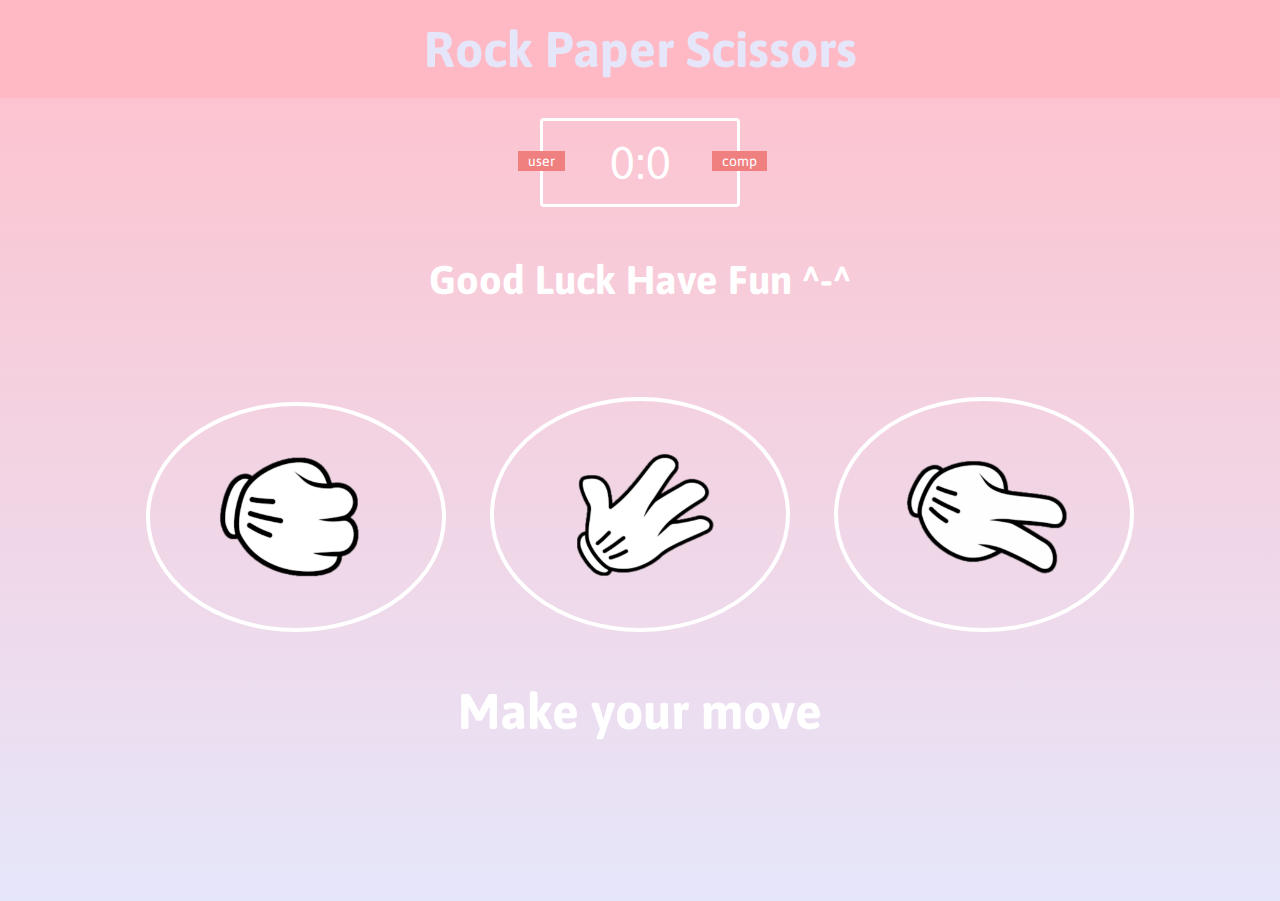
<file: index.html>
<!DOCTYPE html>
        <html>
            <head>
        <meta charset="UTF-8">
        <meta name="viewport" content="width=device-width, initial-scale=1.0">
        <title>Rock Paper Scissors Game</title>
        <link rel="stylesheet" href="style.css">
    </head>
    <body>
        <header>
            <h1>Rock Paper Scissors</h1>
        </header>
        <div class="container">
        <div class="score-board">
        <div id="user-label"class="badge">user</div>
        <div id="computer-label"class="badge">comp</div>
        <span id="user-score">0</span>:<span id="computer-score">0</span>
        </div>
        
        <div class="result">
            <p>Good Luck Have Fun ^-^</p>
        </div>
        
        <div class="choices">
        <div class="choice" id="r">
            <img src="images/r.png">
        </div>

        <div class="choice" id="p">
            <img src="images/p.png">
        </div>

        <div class="choice" id="s">
            <img src="images/s.png">
        </div>

        <p id="action-message">Make your move</p>
    </div>
        <script src="main.js" charset="UTF-8"></script>
    </body>
</html>
</file>
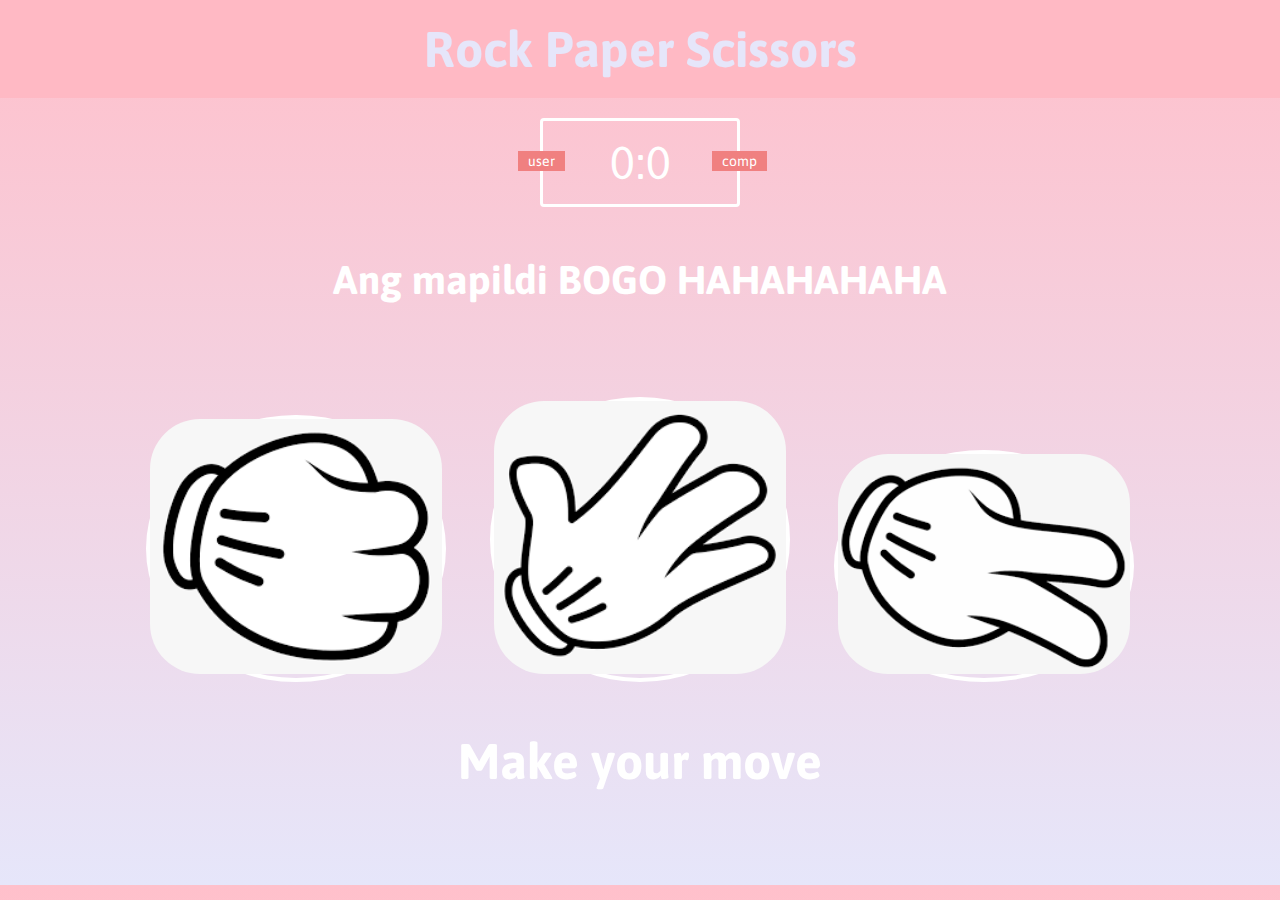
<file: main.html>
<!DOCTYPE html>
        <html>
            <head>
        <meta charset="UTF-8">
        <title>Rock Paper Scissors Game</title>
        <link rel="stylesheet" href="style.css">
    </head>
    <body>
        <header>
            <h1>Rock Paper Scissors</h1>
        </header>
        
        <div class="score-board">
        <div id="user-label"class="badge">user</div>
        <div id="computer-label"class="badge">comp</div>
        <span id="user-score">0</span>:<span id="computer-score">0</span>
        </div>
        
        <div class="result">
            <p>Ang mapildi BOGO HAHAHAHAHA</p>
        </div>
        
        <div class="choices">
        <div class="choice" id="r">
            <img src="images/rock.png">
        </div>

        <div class="choice" id="p">
            <img src="images/paper.png">
        </div>

        <div class="choice" id="s">
            <img src="images/scissors.png">
        </div>

        <p id="action-message">Make your move</p>
        <script src="main.js" charset="UTF-8"></script>
    </body>
</html>
</file>
<file: style.css>
@import url('https://fonts.googleapis.com/css2?family=Asap:wght@500;700&display=swap');
* {
    margin: 0;
    padding: 0;
    box-sizing: border-box;
}

body {
    background-image: linear-gradient(pink,lavender);
    background-size: cover;
}

header {
    background: rgb(255, 185, 196);
    padding: 20px;
}

header > h1 {
    color: lavender;
    text-align: center;
    font-family: Asap, sans-serif;
    font-size: 50px;
}

img {
    object-fit: cover;
    width: 100%;
    border-radius: 50px;
}

.container{
    width: 100%;
    min-height: 87vh;
}

.score-board {
    margin: 20px auto;
    border: 3px solid white;
    border-radius: 4px;
    text-align: center;
    width: 200px;
    color: white;
    font-size: 46px;
    padding: 15px 20px;
    font-family: Asap, sans-serif;
    position: relative;
}

.badge {
    background: lightcoral;
    color: white;
    font-size: 14px;
    padding: 2px 10px;
    font-family: Asap, sans-serif;
}

#user-label {
    position: absolute;
    top: 30px;
    left: -25px;
}

#computer-label {
    position: absolute;
    top: 30px;
    right: -30px;
}

.result {
    font-size: 40px;
    margin: 50px;
    color: white;
}

.result > p {
    text-align: center;
    font-weight: bold;
    font-family: Asap, sans-serif;
}

.choices {
    text-align: center;
    margin: 95px 0;
}

.choice {
    border: 4px solid white;
    border-radius: 50%;
    width: 300px;
    margin: 0 20px;
    display: inline-block;
    transition: all 0.3s ease;
}


#action-message {
    text-align: center;
    color: white;
    font-family: Asap, sans-serif;
    font-weight: bold;
    font-size: 50px;
    margin: 50px;
}

.green-glow {
    border: 4px solid lightgreen;
    box-shadow: 0 0 10px green;
}

.red-glow {
    border: 4px solid lightcoral;
    box-shadow: 0 0 10px red;
}

.gray-glow {
    border: 4px solid lightgrey;
    box-shadow: 0 0 10px gray;
}
</file>
